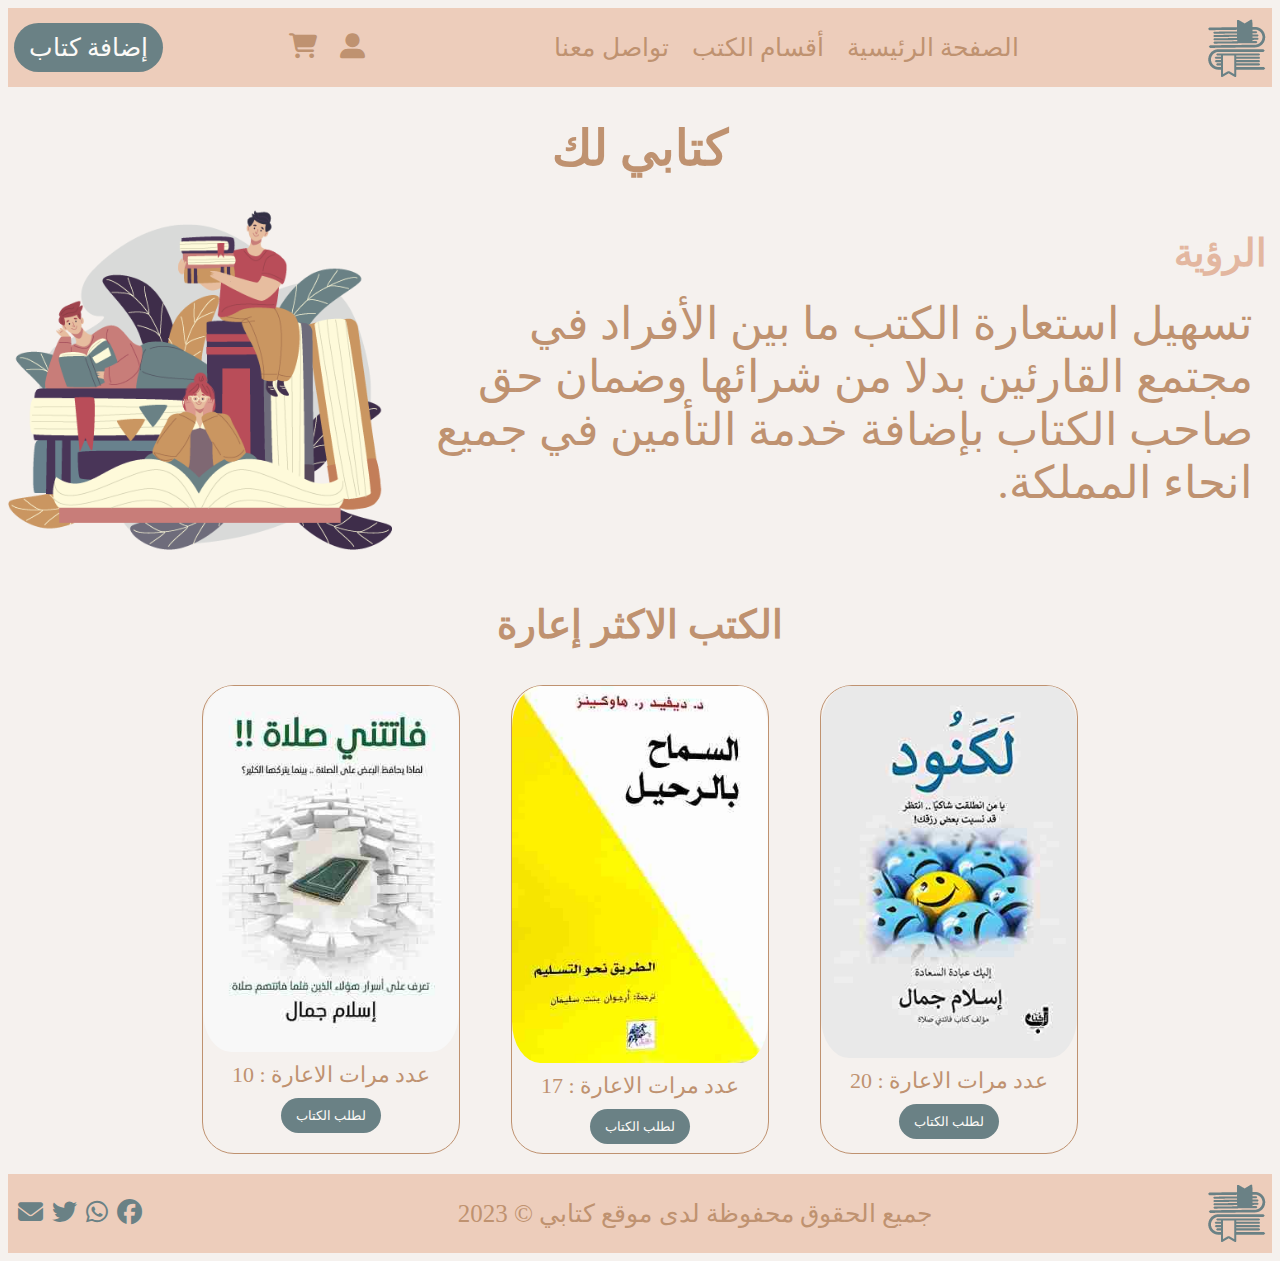
<file: index.htm>
<!DOCTYPE html>
<html lang="en">

<head>
  <meta charset="UTF-8">
  <meta name="viewport" content="width=device-width, initial-scale=1.0">
  <title>Ui Project</title>
  <link rel="stylesheet" href="https://cdnjs.cloudflare.com/ajax/libs/font-awesome/6.4.2/css/all.min.css">
  <link rel="stylesheet" href="style.css">
</head>

<body dir="rtl">

  <!-- start navbar section  -->
  <nav class="navbr">
    <div class="logoDiv">
      <img class="logo" src="./logo.png" alt="logo">
    </div>
    <div class="navList">
      <ul class="ulList">
        <li class="liItem"><a href="/index.html">الصفحة الرئيسية</a> </li>
        <li class="liItem"><a href="/BooksSections.html">أقسام الكتب</a></li>
        <li class="liItem"><a href="#social">تواصل معنا</a></li>
      </ul>
    </div>
    <div class="icons">
      <ul class="iconuL">
        <li class="liItemicon"><a href="/profile.html"><i class="fas fa-user-alt"></i></a></li>
        <li class="liItemicon"><a href="/orderDeatials.html"><i class="fas fa-shopping-cart"></i></a></li>
      </ul>
    </div>
    <div class="AddBook">
      <a href="addBook.html">إضافة كتاب</a>
    </div>
  </nav>

  <!-- end navbar -->

  <!-- start Vision section style -->
  <h1 class="visionSectionHeading">كتابي لك </h1>
  <div class="visionSection">
    <div class="visionText">
      <h2 class="visionHeading">الرؤية</h2>
      <p class="visionParagraph">تسهيل استعارة الكتب ما بين الأفراد في مجتمع القارئين بدلا من شرائها وضمان حق صاحب
        الكتاب بإضافة خدمة التأمين في جميع انحاء المملكة.</p>
    </div>

    <div class="visionImage">
      <img class="visionImageItem" src="visionImage.png" alt="img">

    </div>
  </div>

  <div class="visionSectiontwo">
    <h3 class="visionSectiontwoH">الكتب الاكثر إعارة </h3>

    <div class="visionCrad">
      <div class="visionCradone">
        <img class="visionImage" src="book4.jpg" alt="book">
        <span class="ordertime">عدد مرات الاعارة : 20</span>

        <button class="orderBook">لطلب الكتاب</button>

      </div>

      <div class="visionCradone">
        <img class="visionImage" src="book2.jpg" alt="book">
        <span class="ordertime">عدد مرات الاعارة : 17</span>

        <button class="orderBook">لطلب الكتاب</button>

      </div>

      <div class="visionCradone">
        <img class="visionImage" src="book3.jpg" alt="book">
        <span class="ordertime">عدد مرات الاعارة : 10</span>

        <button class="orderBook">لطلب الكتاب</button>

      </div>

    </div>
  </div>

  <!-- end Vision section style -->

  <!-- start footer -->
  <footer class="footer">
    <div class="logoDiv">
      <img class="logo" src="./logo.png" alt="logo">
    </div>

    <div class="copyright">
      <p class="copyrightP">جميع الحقوق محفوظة لدى موقع كتابي &copy; 2023</p>
    </div>
    <div class="footerList">
      <ul class="fotterulList" id="social">
        <li class="lifooterliItemItem"><i class="fab fa-facebook"></i> </li>
        <li class="footerliItem"> <i class="fab fa-whatsapp"></i></li>
        <li class="footerliItem"><i class="fab fa-twitter"></i> </li>
        <li class="footerliItem"> <i class="fas fa-envelope"></i></li>
      </ul>
    </div>

  </footer>
  <!-- end footer -->

</body>

</html>
</file>
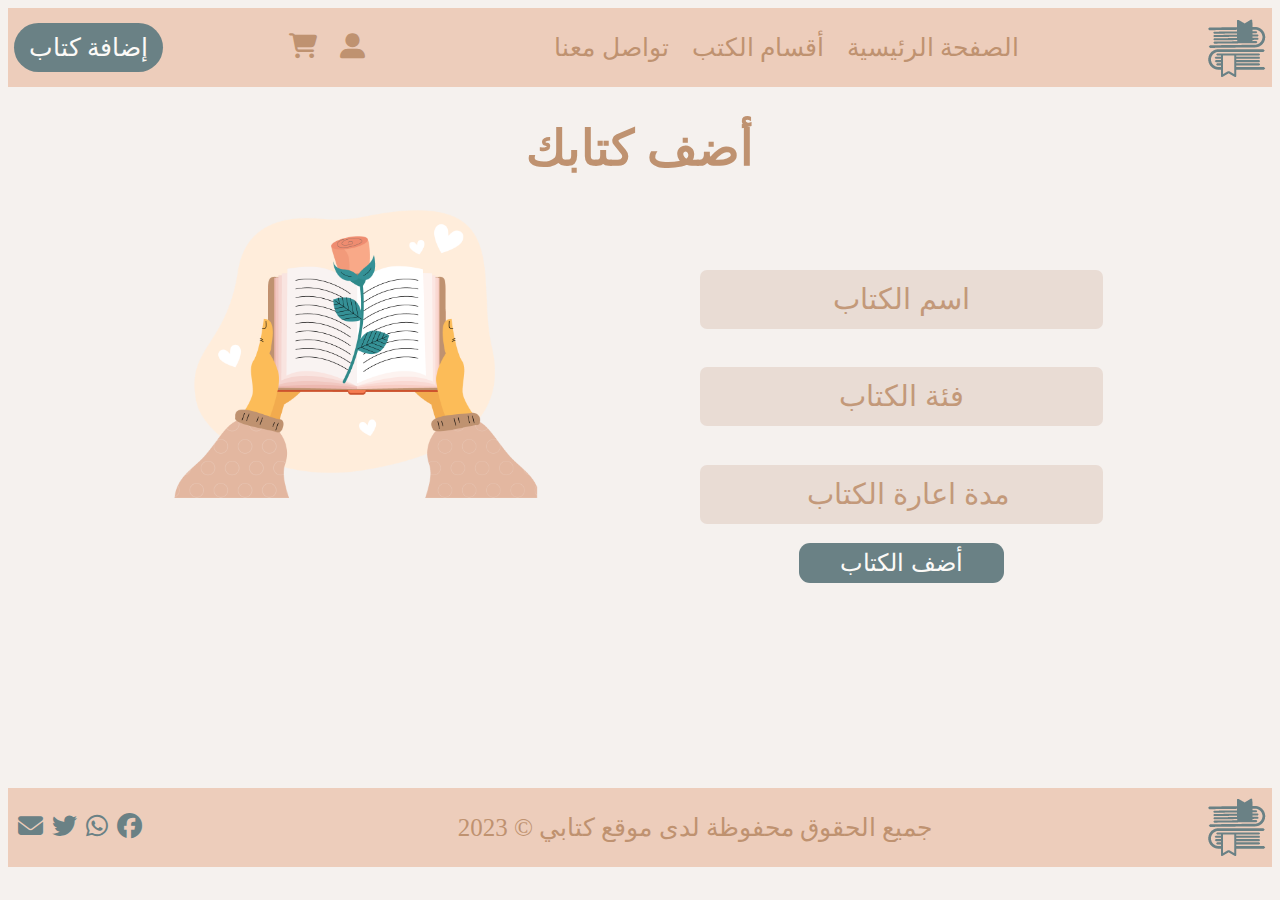
<file: addBook.html>
<!DOCTYPE html>
<html lang="en">

<head>
  <meta charset="UTF-8">
  <meta name="viewport" content="width=device-width, initial-scale=1.0">
  <title>Ui Project</title>
  <link rel="stylesheet" href="https://cdnjs.cloudflare.com/ajax/libs/font-awesome/6.4.2/css/all.min.css">
  <link rel="stylesheet" href="addBookStyle.css">
  <link rel="stylesheet" href="style.css">
</head>

<body dir="rtl">
  <!-- start navbar section  -->
  <nav class="navbr">
    <div class="logoDiv">
      <img class="logo" src="./logo.png" alt="logo">
    </div>
    <div class="navList">
      <ul class="ulList">
        <li class="liItem"><a href="/index.html">الصفحة الرئيسية</a> </li>
        <li class="liItem"><a href="/BooksSections.html">أقسام الكتب</a></li>
        <li class="liItem"><a href="#social">تواصل معنا</a></li>
      </ul>
    </div>
    <div class="icons">
      <ul class="iconuL">
        <li class="liItemicon"><a href="/profile.html"><i class="fas fa-user-alt"></i></a></li>
        <li class="liItemicon"><a href="/orderDeatials.html"><i class="fas fa-shopping-cart"></i></a></li>
      </ul>
    </div>
    <div class="AddBook">
      <a href="addBook.html">إضافة كتاب</a>
    </div>
  </nav>

  <!-- end navbar -->

  <!-- end navbar -->

  <!-- start addBook section   -->
  <h1 class="visionSectionHeading bookHeading"> أضف كتابك </h1>
  <div class="addBookSection">
    <div class="visionSection addBook-Section">
      <div class="visionText ">
        <form class="formsection">

          <input class="input" type="text" name="" id="" placeholder="اسم الكتاب">
          <input class="input" type="text" name="" id="" placeholder="فئة الكتاب">
          <input class="input" type="number" name="" id="" placeholder="مدة اعارة الكتاب">
          <button class="orderBook"> أضف الكتاب </button>
        </form>
      </div>

      <div class="visionImage addBook-image">
        <img class="visionImageItem" src="bookg.png" alt="img">

      </div>
    </div>

  </div>

  <!-- end  addBook section   -->

 <!-- start footer -->
 <footer class="footer">
  <div class="logoDiv">
    <img class="logo" src="./logo.png" alt="logo">
  </div>

  <div class="copyright">
    <p class="copyrightP">جميع الحقوق محفوظة لدى موقع كتابي &copy; 2023</p>
  </div>
  <div class="footerList">
    <ul class="fotterulList" id="social">
      <li class="lifooterliItemItem"><i class="fab fa-facebook"></i> </li>
      <li class="footerliItem"> <i class="fab fa-whatsapp"></i></li>
      <li class="footerliItem"><i class="fab fa-twitter"></i> </li>
      <li class="footerliItem"> <i class="fas fa-envelope"></i></li>
    </ul>
  </div>

</footer>
<!-- end footer -->

</body>

</html>
</file>
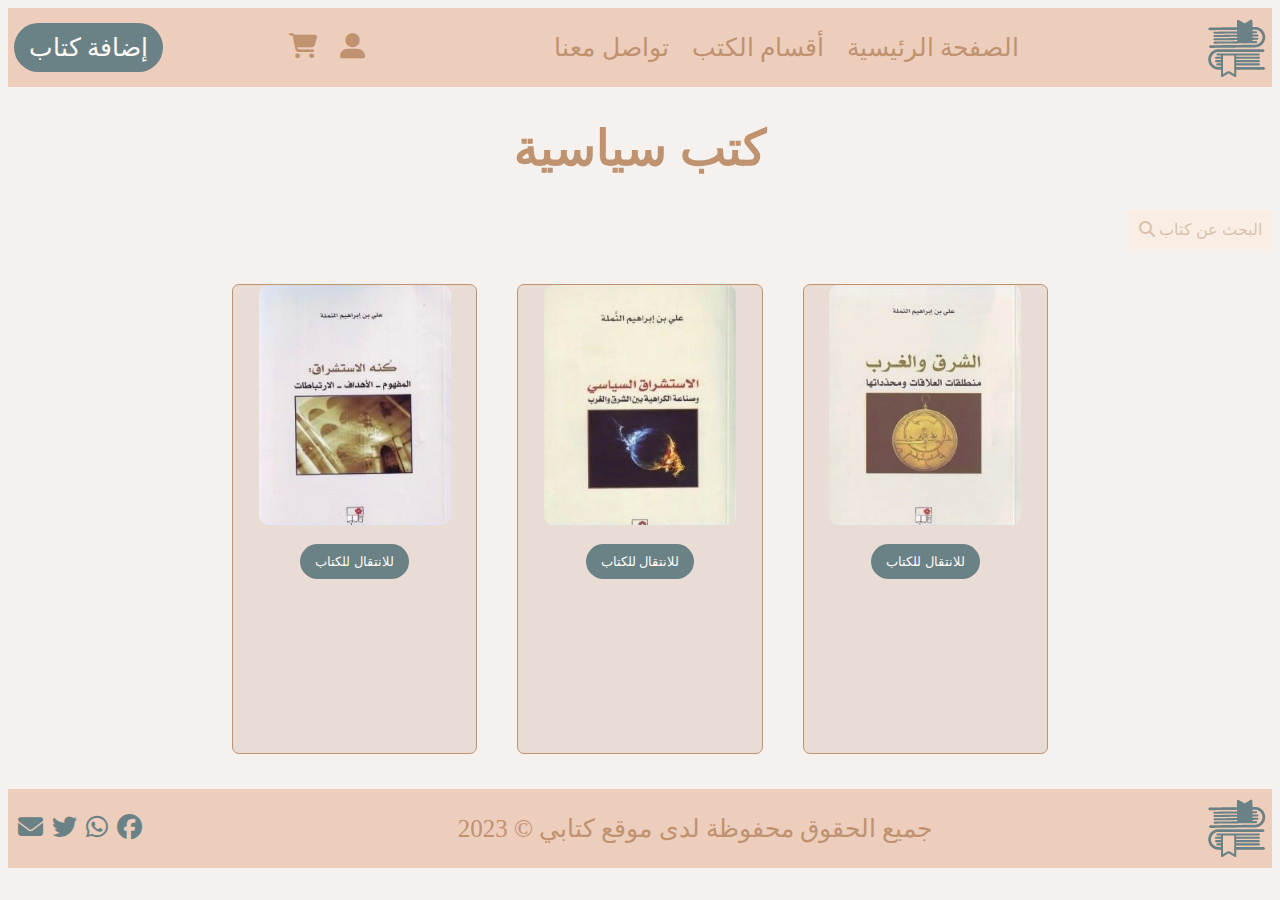
<file: book-section.html>
<!DOCTYPE html>
<html lang="en">

<head>
  <meta charset="UTF-8">
  <meta name="viewport" content="width=device-width, initial-scale=1.0">
  <title>Ui Project</title>
  <link rel="stylesheet" href="https://cdnjs.cloudflare.com/ajax/libs/font-awesome/6.4.2/css/all.min.css">
  <link rel="stylesheet" href="book2-Style.css">
  <link rel="stylesheet" href="bookStyle.css">
  <link rel="stylesheet" href="style.css">
</head>

<body dir="rtl">
<!-- start navbar section  -->
<nav class="navbr">
  <div class="logoDiv">
    <img class="logo" src="./logo.png" alt="logo">
  </div>
  <div class="navList">
    <ul class="ulList">
      <li class="liItem"><a href="/index.html">الصفحة الرئيسية</a> </li>
      <li class="liItem"><a href="/BooksSections.html">أقسام الكتب</a></li>
      <li class="liItem"><a href="#social">تواصل معنا</a></li>
    </ul>
  </div>
  <div class="icons">
    <ul class="iconuL">
      <li class="liItemicon"><a href="/profile.html"><i class="fas fa-user-alt"></i></a></li>
      <li class="liItemicon"><a href="/orderDeatials.html"><i class="fas fa-shopping-cart"></i></a></li>
    </ul>
  </div>
  <div class="AddBook">
    <a href="addBook.html">إضافة كتاب</a>
  </div>
</nav>

<!-- end navbar -->


  <!-- start book section   -->
  <h1 class="visionSectionHeading"> كتب سياسية </h1>

  <div class="searchDiv">
    <label for="">البحث عن كتاب</label>
    <i class="fas fa-search"></i>
  </div>

  <!-- <div class=" bookSection"> -->
  <div class="book2Crad">

    <div class="book2Cradone">
      <img class="book2Image " src="/book5.png"></img>
      <button class="orderBook"> للانتقال للكتاب </button>
    </div>


    <div class="book2Cradone">
      <img class="book2Image " src="/book6.png"></img>
      <button class="orderBook"> للانتقال للكتاب </button>
    </div>

    <div class="book2Cradone">
      <img class="book2Image " src="/book7.png"></img>
      <button class="orderBook"> للانتقال للكتاب </button>
    </div>



  </div>
  <!-- </div> -->


  <!-- end  book section  -->

  <!-- start footer -->
  <footer class="footer">
    <div class="logoDiv">
      <img class="logo" src="./logo.png" alt="logo">
    </div>

    <div class="copyright">
      <p class="copyrightP">جميع الحقوق محفوظة لدى موقع كتابي &copy; 2023</p>
    </div>
    <div class="footerList">
      <ul class="fotterulList" id="social">
        <li class="lifooterliItemItem"><i class="fab fa-facebook"></i> </li>
        <li class="footerliItem"> <i class="fab fa-whatsapp"></i></li>
        <li class="footerliItem"><i class="fab fa-twitter"></i> </li>
        <li class="footerliItem"> <i class="fas fa-envelope"></i></li>
      </ul>
    </div>

  </footer>
  <!-- end footer -->

</body>

</html>
</file>
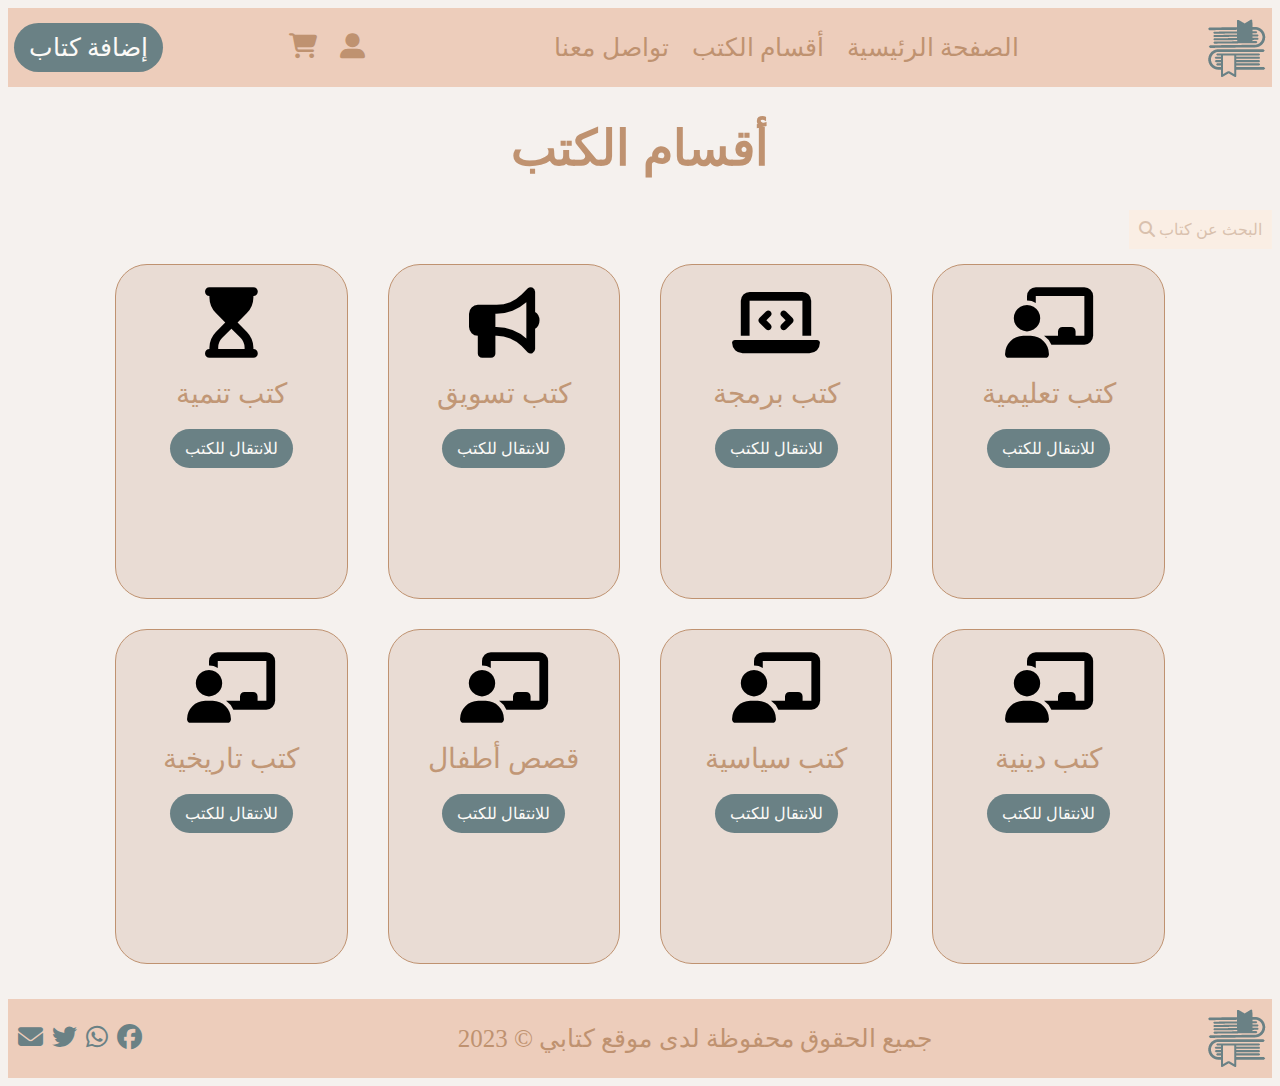
<file: BooksSections.html>
<!DOCTYPE html>
<html lang="en">

<head>
  <meta charset="UTF-8">
  <meta name="viewport" content="width=device-width, initial-scale=1.0">
  <title>Ui Project</title>
  <link rel="stylesheet" href="https://cdnjs.cloudflare.com/ajax/libs/font-awesome/6.4.2/css/all.min.css">
  <link rel="stylesheet" href="bookStyle.css">
  <link rel="stylesheet" href="style.css">
</head>

<body dir="rtl">


  <!-- start navbar section  -->
  <nav class="navbr">
    <div class="logoDiv">
      <img class="logo" src="./logo.png" alt="logo">
    </div>
    <div class="navList">
      <ul class="ulList">
        <li class="liItem"><a href="/index.html">الصفحة الرئيسية</a> </li>
        <li class="liItem"><a href="/BooksSections.html">أقسام الكتب</a></li>
        <li class="liItem"><a href="#social">تواصل معنا</a></li>
      </ul>
    </div>
    <div class="icons">
      <ul class="iconuL">
        <li class="liItemicon"><a href="/profile.html"><i class="fas fa-user-alt"></i></a></li>
        <li class="liItemicon"><a href="/orderDeatials.html"><i class="fas fa-shopping-cart"></i></a></li>
      </ul>
    </div>
    <div class="AddBook">
      <a href="addBook.html">إضافة كتاب</a>
    </div>
  </nav>

  <!-- end navbar -->



  <!-- start book section   -->
  <h1 class="visionSectionHeading"> أقسام الكتب </h1>
  <div class=" booksSection">

    <div class="searchDiv">
      <label for="">البحث عن كتاب</label>
      <i class="fas fa-search"></i>
    </div>

    <div class="bookCrad">


      <div class="bookCradone">

        <i class=" bookImage fas fa-chalkboard-teacher"></i>
        <span class="ordertime"> كتب تعليمية </span>
        <a class="orderBook"  href="book-section.html">للانتقال للكتب </a> 
      </div>

      <div class="bookCradone">
        <i class="bookImage fas fa-laptop-code"></i>
        <span class="ordertime"> كتب برمجة </span>
        <a class="orderBook"  href="book-section.html">للانتقال للكتب </a> 
            </div>

      <div class="bookCradone">
        <i class="bookImage fas fa-bullhorn"></i>
        <span class="ordertime"> كتب تسويق </span>
        <a class="orderBook"  href="book-section.html">للانتقال للكتب </a>       </div>

      <div class="bookCradone">
        <i class="bookImage fas fa-hourglass-start"></i>
        <span class="ordertime"> كتب تنمية </span>
        <a  class="orderBook"  href="book-section.html">للانتقال للكتب </a>       </div>
    </div>

    <div class="bookCrad">


      <div class="bookCradone">
        <i class=" bookImage fas fa-chalkboard-teacher"></i>
        <span class="ordertime"> كتب دينية </span>
        <a class="orderBook"  href="book-section.html">للانتقال للكتب </a>       </div>

      <div class="bookCradone">
        <i class=" bookImage fas fa-chalkboard-teacher"></i>
        <span class="ordertime"> كتب سياسية </span>
        <a class="orderBook"  href="book-section.html">للانتقال للكتب </a>       </div>

      <div class="bookCradone">
        <i class=" bookImage fas fa-chalkboard-teacher"></i>
        <span class="ordertime"> قصص أطفال </span>
        <a class="orderBook" href="book-section.html">للانتقال للكتب </a>       </div>

      <div class="bookCradone">
        <i class=" bookImage fas fa-chalkboard-teacher"></i>
        <span class="ordertime"> كتب تاريخية </span>
        <a class="orderBook" href="book-section.html">للانتقال للكتب </a>       </div>

    </div>



  </div>
  <!-- end  book section  -->

   <!-- start footer -->
   <footer class="footer">
    <div class="logoDiv">
      <img class="logo" src="./logo.png" alt="logo">
    </div>

    <div class="copyright">
      <p class="copyrightP">جميع الحقوق محفوظة لدى موقع كتابي &copy; 2023</p>
    </div>
    <div class="footerList">
      <ul class="fotterulList" id="social">
        <li class="lifooterliItemItem"><i class="fab fa-facebook"></i> </li>
        <li class="footerliItem"> <i class="fab fa-whatsapp"></i></li>
        <li class="footerliItem"><i class="fab fa-twitter"></i> </li>
        <li class="footerliItem"> <i class="fas fa-envelope"></i></li>
      </ul>
    </div>

  </footer>
  <!-- end footer -->

</body>

</html>
</file>
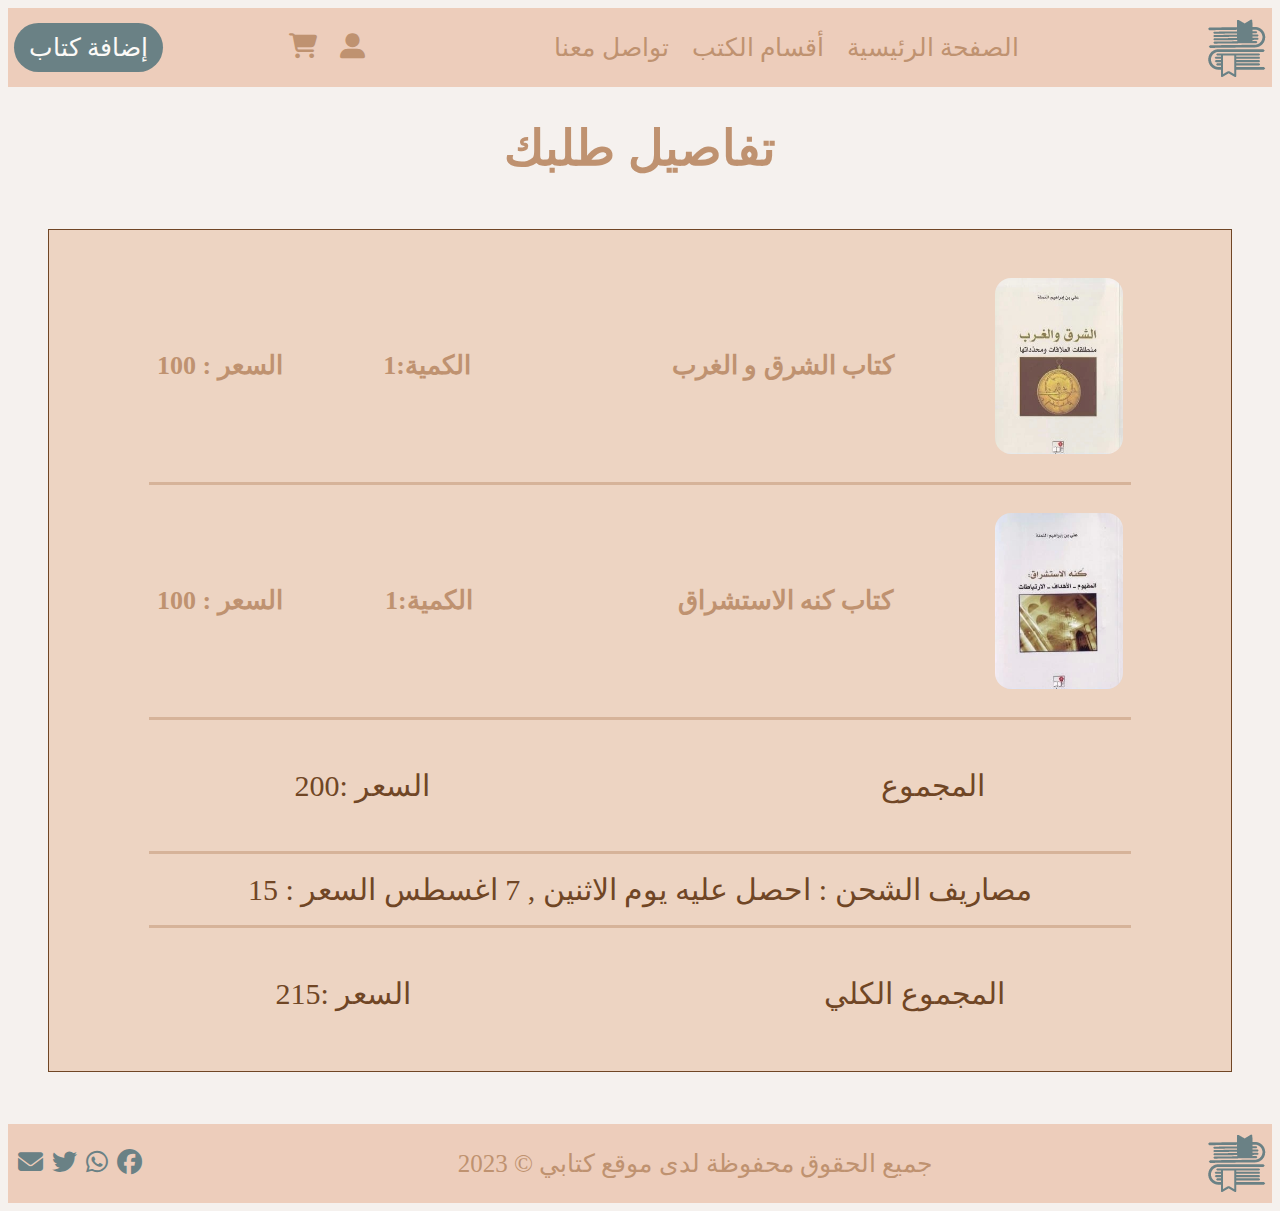
<file: orderDeatials.html>
<!DOCTYPE html>
<html lang="en">

<head>
  <meta charset="UTF-8">
  <meta name="viewport" content="width=device-width, initial-scale=1.0">
  <title>Ui Project</title>
  <link rel="stylesheet" href="https://cdnjs.cloudflare.com/ajax/libs/font-awesome/6.4.2/css/all.min.css">
  <link rel="stylesheet" href="style.css">
  <link rel="stylesheet" href="orderDeatails.css">
</head>

<body dir="rtl">

 <!-- start navbar section  -->
 <nav class="navbr">
  <div class="logoDiv">
    <img class="logo" src="./logo.png" alt="logo">
  </div>
  <div class="navList">
    <ul class="ulList">
      <li class="liItem"><a href="/index.html">الصفحة الرئيسية</a> </li>
      <li class="liItem"><a href="/BooksSections.html">أقسام الكتب</a></li>
      <li class="liItem"><a href="#social">تواصل معنا</a></li>
    </ul>
  </div>
  <div class="icons">
    <ul class="iconuL">
      <li class="liItemicon"><a href="/profile.html"><i class="fas fa-user-alt"></i></a></li>
      <li class="liItemicon"><a href="/orderDeatials.html"><i class="fas fa-shopping-cart"></i></a></li>
    </ul>
  </div>
  <div class="AddBook">
    <a href="addBook.html">إضافة كتاب</a>
  </div>
</nav>

<!-- end navbar -->

  <!-- start orderd section style -->
  <h1 class="visionSectionHeading bookHeading"> تفاصيل طلبك </h1>
  <div class="OrderDetails">
    <div class="OrderDetailsSub">

      <div class="det1">
        <img class="detimage" src="book5.png" alt="">
        <p class="bookname">كتاب الشرق و الغرب</p><br>

        <div class="orderinfo">
          <p class="quantity">الكمية:1 </p>
        </div>

        <div class="orderinfo">
          <p class="price">السعر : 100</p>
        </div>
      </div>
      <hr>

      <div class="det1">
        <img class="detimage" src="book7.png" alt="">
        <p class="bookname">كتاب كنه الاستشراق</p><br>

        <div class="orderinfo">
          <p class="quantity">الكمية:1 </p>
        </div>

        <div class="orderinfo">
          <p class="price">السعر : 100</p>
        </div>
      </div>
      <hr>
      <div class="priceInfo">
        <p class="pricetotal">المجموع</p>
        <p class="pricetotalnumber">السعر :200</p>
      </div>

      <hr>
      <div class="priceInfo">مصاريف الشحن :
        <p class=" pdelevery">احصل عليه يوم الاثنين , 7 اغسطس السعر : 15</p>
      </div>

      <hr>
      <div class="priceInfo">
        <p class="pricetotal"> المجموع الكلي</p>
        <p class="pricetotalnumber">السعر :215</p>
      </div>
    </div>

  </div>


  <!-- end orderd section style -->
 <!-- start footer -->
 <footer class="footer">
  <div class="logoDiv">
    <img class="logo" src="./logo.png" alt="logo">
  </div>

  <div class="copyright">
    <p class="copyrightP">جميع الحقوق محفوظة لدى موقع كتابي &copy; 2023</p>
  </div>
  <div class="footerList">
    <ul class="fotterulList" id="social">
      <li class="lifooterliItemItem"><i class="fab fa-facebook"></i> </li>
      <li class="footerliItem"> <i class="fab fa-whatsapp"></i></li>
      <li class="footerliItem"><i class="fab fa-twitter"></i> </li>
      <li class="footerliItem"> <i class="fas fa-envelope"></i></li>
    </ul>
  </div>

</footer>
<!-- end footer -->

</body>

</html>
</file>
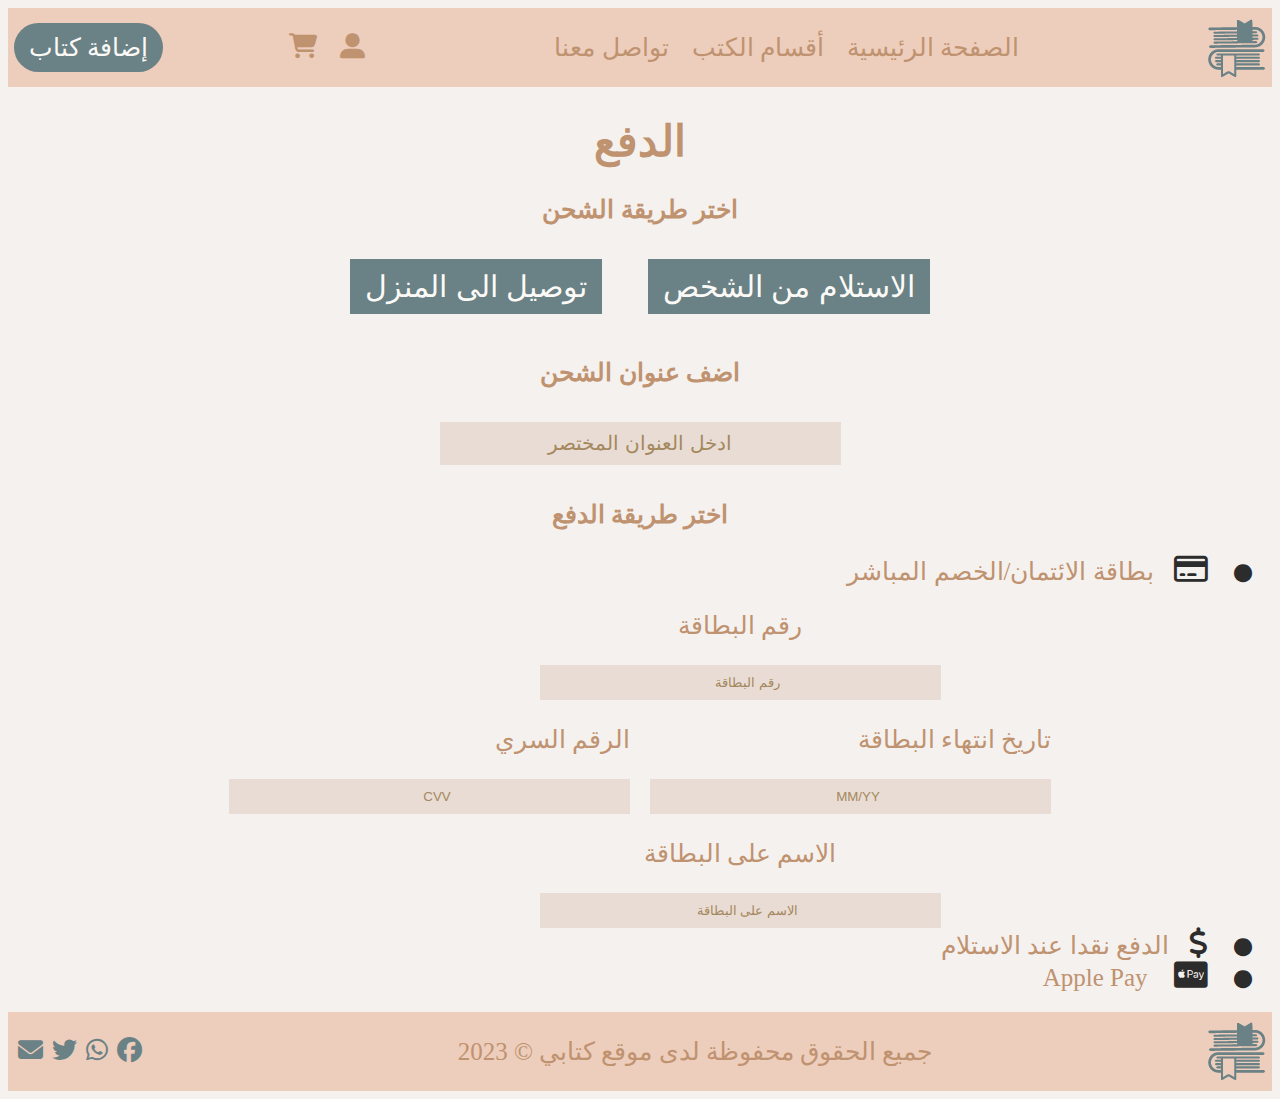
<file: payment.html>
<!DOCTYPE html>
<html lang="en">

<head>
  <meta charset="UTF-8">
  <meta name="viewport" content="width=device-width, initial-scale=1.0">
  <title>Ui Project</title>
  <link rel="stylesheet" href="https://cdnjs.cloudflare.com/ajax/libs/font-awesome/6.4.2/css/all.min.css">
  <link rel="stylesheet" href="style.css">
  <link rel="stylesheet" href="payment.css">
</head>

<body dir="rtl">


<!-- start navbar section  -->
<nav class="navbr">
  <div class="logoDiv">
    <img class="logo" src="./logo.png" alt="logo">
  </div>
  <div class="navList">
    <ul class="ulList">
      <li class="liItem"><a href="/index.html">الصفحة الرئيسية</a> </li>
      <li class="liItem"><a href="/BooksSections.html">أقسام الكتب</a></li>
      <li class="liItem"><a href="#social">تواصل معنا</a></li>
    </ul>
  </div>
  <div class="icons">
    <ul class="iconuL">
      <li class="liItemicon"><a href="/profile.html"><i class="fas fa-user-alt"></i></a></li>
      <li class="liItemicon"><a href="/orderDeatials.html"><i class="fas fa-shopping-cart"></i></a></li>
    </ul>
  </div>
  <div class="AddBook">
    <a href="addBook.html">إضافة كتاب</a>
  </div>
</nav>

<!-- end navbar -->

  <!-- payment section start -->
  <h1 class="headingText">الدفع</h1>
  <p class="deliverP">اختر طريقة الشحن</p>
  <div class="payDiv1">
    <button class="btn1">الاستلام من الشخص</button>
    <button class="btn2"> توصيل الى المنزل </button>
  </div>


  <p class="deliverP"> اضف عنوان الشحن</p>
  <div class="payDiv1">
    <input class="address" type="text" placeholder="ادخل العنوان المختصر">
  </div>

  <p class="deliverP"> اختر طريقة الدفع</p>
  <div class="payDiv2">
    <div>
      <i class="fas fa-circle"></i>
      <i class="far fa-credit-card"></i>بطاقة الائتمان/الخصم المباشر
    </div>
    <div class="cardDeat">
      <p>رقم البطاقة</p>
      <input class="cardNum" type="number" name="" id="" placeholder="رقم البطاقة">
    </div>

    <div class=" cardDeat2">
      <div>
        <p>تاريخ انتهاء البطاقة </p>
        <input type="number" name="" id="" placeholder="MM/YY">
      </div>

      <div>
        <p> الرقم السري</p>
        <input type="number" name="" id="" placeholder="CVV">
      </div>
    </div>


    <div class="cardDeat">
      <p> الاسم على البطاقة</p>
      <input class="cardNum" type="number" name="" id="" placeholder="الاسم على البطاقة">
    </div>

    <div>
      <i class="fas fa-circle"></i>
      <i class="fas fa-dollar-sign"></i>الدفع نقدا عند الاستلام
    </div>

    <div>
      <i class="fas fa-circle"></i>
      <i class="fab fa-cc-apple-pay"></i> Apple Pay
    </div>
  </div>
  <!-- paymnt section end -->


  <!-- start footer -->
  <footer class="footer">
    <div class="logoDiv">
      <img class="logo" src="./logo.png" alt="logo">
    </div>

    <div class="copyright">
      <p class="copyrightP">جميع الحقوق محفوظة لدى موقع كتابي &copy; 2023</p>
    </div>
    <div class="footerList">
      <ul class="fotterulList" id="social">
        <li class="lifooterliItemItem"><i class="fab fa-facebook"></i> </li>
        <li class="footerliItem"> <i class="fab fa-whatsapp"></i></li>
        <li class="footerliItem"><i class="fab fa-twitter"></i> </li>
        <li class="footerliItem"> <i class="fas fa-envelope"></i></li>
      </ul>
    </div>

  </footer>
  <!-- end footer -->

</body>

</html>
</file>
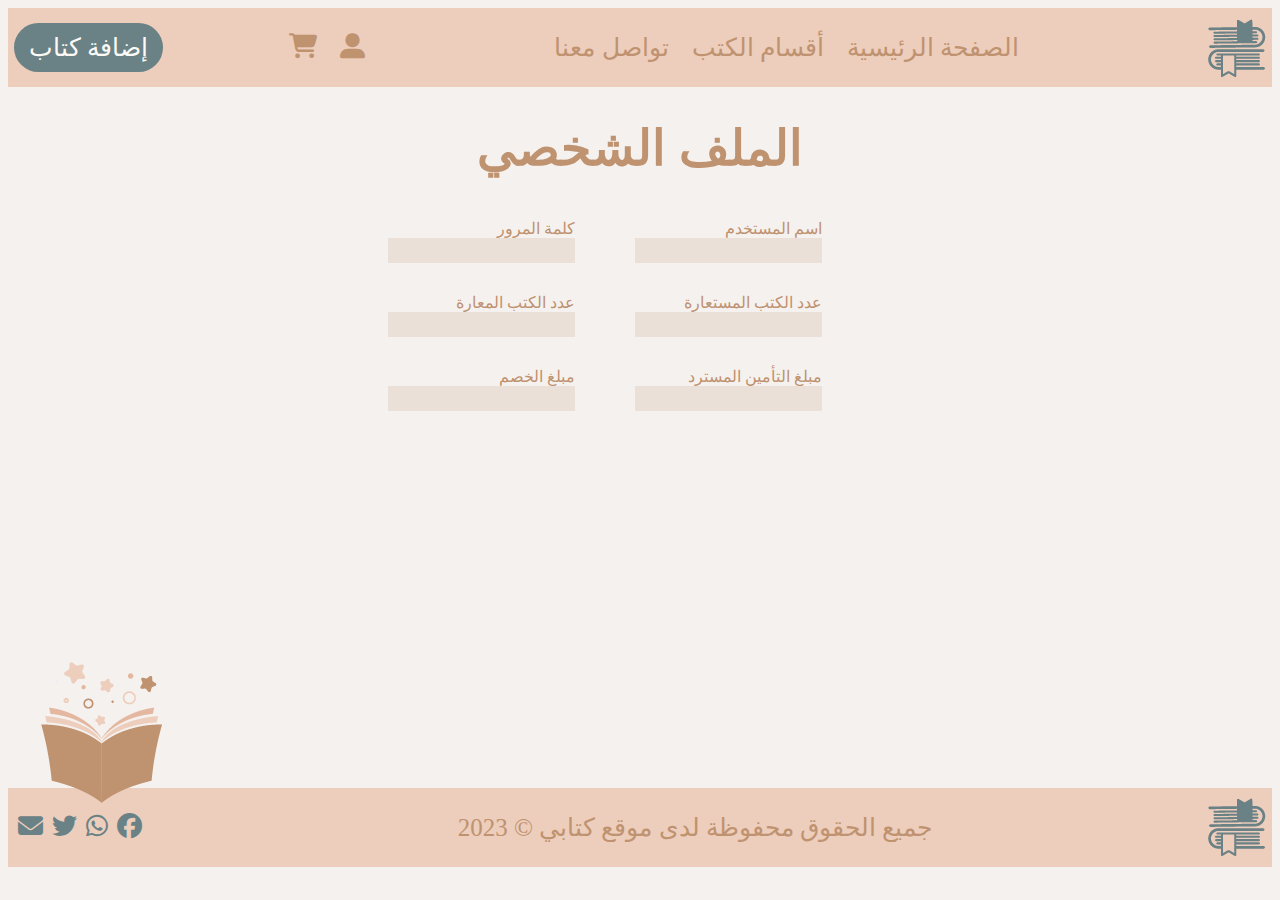
<file: profile.html>
<!DOCTYPE html>
<html lang="en">

<head>
  <meta charset="UTF-8">
  <meta name="viewport" content="width=device-width, initial-scale=1.0">
  <title>Ui Project</title>
  <link rel="stylesheet" href="https://cdnjs.cloudflare.com/ajax/libs/font-awesome/6.4.2/css/all.min.css">
  <link rel="stylesheet" href="style.css">
  <link rel="stylesheet" href="addBookStyle.css">
  <link rel="stylesheet" href="profileStyle.css">
</head>

<body dir="rtl">


 <!-- start navbar section  -->
 <nav class="navbr">
  <div class="logoDiv">
    <img class="logo" src="./logo.png" alt="logo">
  </div>
  <div class="navList">
    <ul class="ulList">
      <li class="liItem"><a href="/index.html">الصفحة الرئيسية</a> </li>
      <li class="liItem"><a href="/BooksSections.html">أقسام الكتب</a></li>
      <li class="liItem"><a href="#social">تواصل معنا</a></li>
    </ul>
  </div>
  <div class="icons">
    <ul class="iconuL">
      <li class="liItemicon"><a href="/profile.html"><i class="fas fa-user-alt"></i></a></li>
      <li class="liItemicon"><a href="/orderDeatials.html"><i class="fas fa-shopping-cart"></i></a></li>
    </ul>
  </div>
  <div class="AddBook">
    <a href="addBook.html">إضافة كتاب</a>
  </div>
</nav>

<!-- end navbar -->

  <!-- start profile section style -->

  <h1 class="visionSectionHeading bookHeading"> الملف الشخصي </h1>
  <div class="profileSection">
    <div class="visionSection addBook-Section">

      <div class="visionText formsectionP  ">
        <form class="formsection formsectionParent">
          <div class="grid">
            <div class="formsectionDiv">
              <label for="">اسم المستخدم</label>
              <input type="text">
            </div>
            <div class="password_grid">
              <div class="formsectionDiv">
                <label for=""> كلمة المرور</label>
                <input type="password">
              </div>
            </div>
            <div class="formsectionDiv">
              <label for="">عدد الكتب المستعارة</label>
              <input type="number">
            </div>

            <div class="book2_grid">
              <div class="formsectionDiv">
                <label for="">عدد الكتب المعارة</label>
                <input type="number">
              </div>
            </div>

            <div class="book3_grid">
              <div class="formsectionDiv">
                <label for="">مبلغ التأمين المسترد</label>
                <input type="number">
              </div>
            </div>

            <div class="book4_grid">
              <div class="formsectionDiv">
                <label for="">مبلغ الخصم </label>
                <input type="number">
              </div>
            </div>
          </div>
      </div>
      </form>
    </div>
  </div>
  
  <div>
    <img class="imageleft" src="/book8.png" alt="">
  </div>

  
  <!-- end profile section style -->

   <!-- start footer -->
   <footer class="footer">
    <div class="logoDiv">
      <img class="logo" src="./logo.png" alt="logo">
    </div>

    <div class="copyright">
      <p class="copyrightP">جميع الحقوق محفوظة لدى موقع كتابي &copy; 2023</p>
    </div>
    <div class="footerList">
      <ul class="fotterulList" id="social">
        <li class="lifooterliItemItem"><i class="fab fa-facebook"></i> </li>
        <li class="footerliItem"> <i class="fab fa-whatsapp"></i></li>
        <li class="footerliItem"><i class="fab fa-twitter"></i> </li>
        <li class="footerliItem"> <i class="fas fa-envelope"></i></li>
      </ul>
    </div>

  </footer>
  <!-- end footer -->

</body>

</html>
</file>
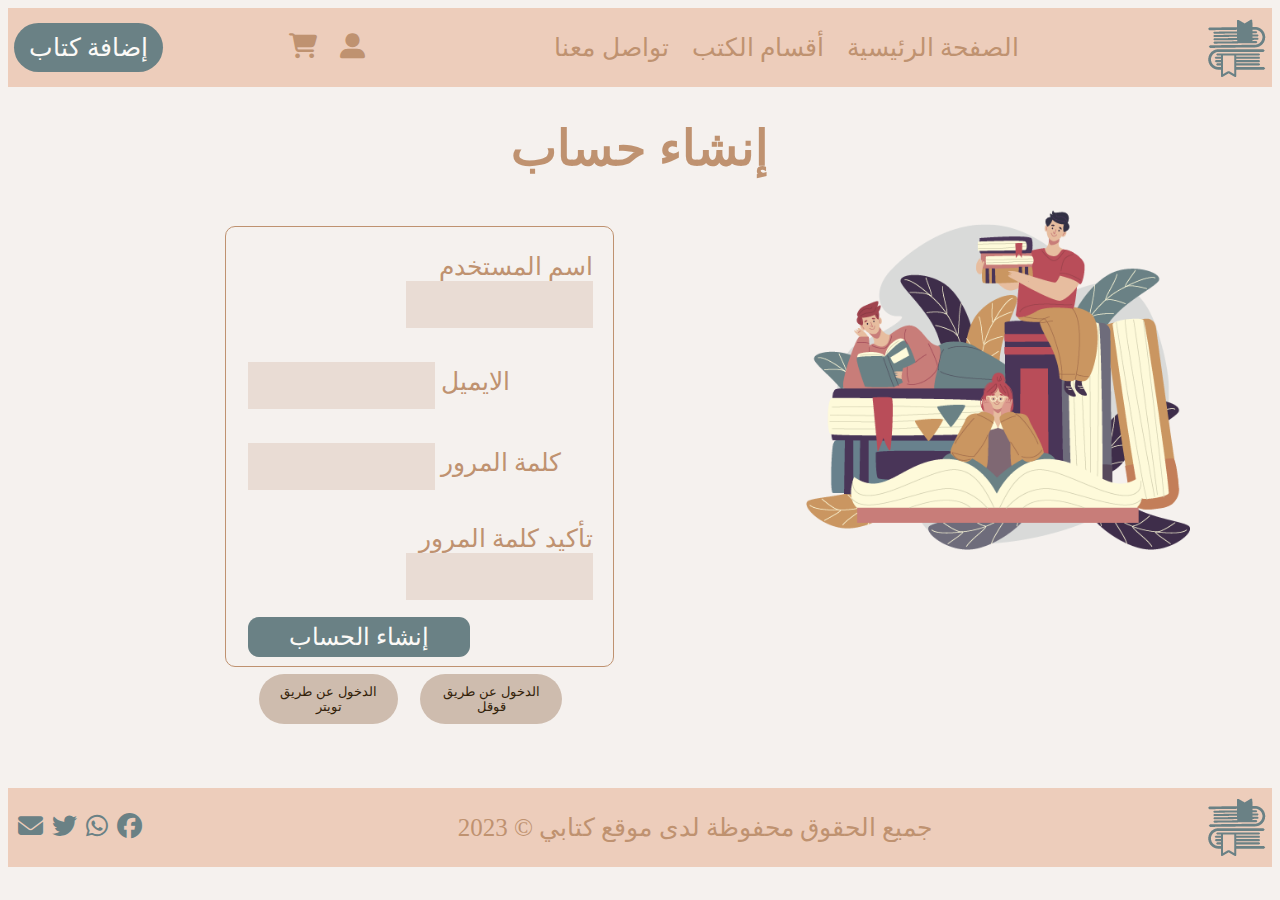
<file: register.html>
<!DOCTYPE html>
<html lang="en">

<head>
  <meta charset="UTF-8">
  <meta name="viewport" content="width=device-width, initial-scale=1.0">
  <title>Ui Project</title>
  <link rel="stylesheet" href="https://cdnjs.cloudflare.com/ajax/libs/font-awesome/6.4.2/css/all.min.css">

  <link rel="stylesheet" href="addBookStyle.css">
  <link rel="stylesheet" href="style.css">
  <link rel="stylesheet" href="regStyle.css">
</head>

<body dir="rtl">


<!-- start navbar section  -->
<nav class="navbr">
  <div class="logoDiv">
    <img class="logo" src="./logo.png" alt="logo">
  </div>
  <div class="navList">
    <ul class="ulList">
      <li class="liItem"><a href="/index.html">الصفحة الرئيسية</a> </li>
      <li class="liItem"><a href="/BooksSections.html">أقسام الكتب</a></li>
      <li class="liItem"><a href="#social">تواصل معنا</a></li>
    </ul>
  </div>
  <div class="icons">
    <ul class="iconuL">
      <li class="liItemicon"><a href="/profile.html"><i class="fas fa-user-alt"></i></a></li>
      <li class="liItemicon"><a href="/orderDeatials.html"><i class="fas fa-shopping-cart"></i></a></li>
    </ul>
  </div>
  <div class="AddBook">
    <a href="addBook.html">إضافة كتاب</a>
  </div>
</nav>

<!-- end navbar -->



  <!-- end navbar -->

  <!-- start addBook section   -->
  <h1 class="visionSectionHeading bookHeading"> إنشاء حساب </h1>
  <div class="addBookSection">
    <div class="visionSection  reg-Section ">

      <div class="visionImage addBook-image">
        <img class="visionImageItem" src="visionImage.png" alt="img">
      </div>

      <div class="visionText formsectionP  ">
        <form class="formsection formsectionParent">

          <div class="formsectionDiv">
            <label for="">اسم المستخدم</label>
            <input type="text">
          </div>

          <div class="formsectionDiv">
            <label for=""> الايميل </label>
            <input type="email">
          </div>

          <div class="formsectionDiv">
            <label for=""> كلمة المرور</label>
            <input type="password">
          </div>

          <div class="formsectionDiv">
            <label for=""> تأكيد كلمة المرور</label>
            <input type="password">
          </div>



          <button class="orderBook"> إنشاء الحساب </button>
          <div class="regUseAccount">
            <button class="googleaccount">الدخول عن طريق قوقل </button>
            <button class="twitterAccount">الدخول عن طريق تويتر </button>
          </div>
        </form>
      </div>
    </div>

  </div>

  <!-- end  addBook section   -->

 <!-- start footer -->
 <footer class="footer">
  <div class="logoDiv">
    <img class="logo" src="./logo.png" alt="logo">
  </div>

  <div class="copyright">
    <p class="copyrightP">جميع الحقوق محفوظة لدى موقع كتابي &copy; 2023</p>
  </div>
  <div class="footerList">
    <ul class="fotterulList" id="social">
      <li class="lifooterliItemItem"><i class="fab fa-facebook"></i> </li>
      <li class="footerliItem"> <i class="fab fa-whatsapp"></i></li>
      <li class="footerliItem"><i class="fab fa-twitter"></i> </li>
      <li class="footerliItem"> <i class="fas fa-envelope"></i></li>
    </ul>
  </div>

</footer>
<!-- end footer -->

</body>

</html>
</file>
<file: style.css>
body {
  background-color: #f5f1ee;
}
/* start nav style */
.navbr {
  display: flex;
  justify-content: space-between;
  background-color: #edcdbb;
  font-size: 25px;
  color: #bf9270;
}
.navbr .logoDiv {
  display: flex;
  flex-direction: column;
  align-items: center;
  justify-content: center;
  padding-right: 6px;
}
.navbr .ulList,
.navbr .iconuL {
  display: flex;
  justify-content: space-around;
  list-style: none;
}
.navbr .ulList .liItem {
  margin-right: 23px;
}
.navbr .ulList .liItem a,
.navbr .AddBook a {
  text-decoration: none;
  color: #bf9270;
}
.navbr .ulList .liItem a:hover {
  text-decoration: none;
  color: #e3b7a0;
}
.navbr .iconuL .liItemicon {
  margin-right: 23px;
}
.navbr .iconuL .liItemicon a {
  color: #bf9270;
}

.navbr .AddBook {
  display: flex;
  flex-direction: column;
  align-items: center;
  justify-content: center;
  padding-left: 6px;
}
.navbr .AddBook a {
  background: #6a8185;
  border: none;
  padding: 10px 15px;
  border-radius: 47px;
  color: #fcfaf7;
}
.navbr .AddBook a:hover {
  background: #fcfaf7;
  color: #6a8185;
}

/* end nav style */

/* start Vision section style  */
.visionSectionHeading {
  text-align: center;
  color: #bf9270;
  font-size: 49px;
  font-weight: 700;
}

.visionSection {
  display: flex;
  justify-content: space-between;
}
.visionSection .visionHeading {
  padding: 0 5px 0 0;
  font-size: 38px;
  color: #e3b7a0;
  font-weight: 600;
  line-height: 24px;
}
.visionSection .visionParagraph {
  color: #bf9270;
  font-size: 2.8rem;
  margin: 0 19px;
}
.visionSection .visionImage .visionImageItem {
  width: 24rem;
}
.visionSectiontwo {
  margin-top: 48px;
  text-align: center;
  color: #bf9270;
  font-size: 33px;
}

.visionSectiontwo .visionCrad {
  display: flex;
  justify-content: center;
  gap: 51px;
}
.visionSectiontwo .visionCrad .visionCradone {
  display: flex;
  flex-direction: column;
  align-items: center;
  border: 1px solid #bf9270;
  border-radius: 32px;
}

.visionSectiontwo .visionCrad .visionCradone .visionImage {
  max-width: 16rem;
  border-radius: 11%;
  object-fit: cover;
}
.visionSectiontwo .visionCrad .visionCradone .ordertime {
  text-align: center;
  color: #bf9270;
  font-size: 22px;
  margin: 10px;
}
.visionSectiontwo .visionCrad .visionCradone .orderBook {
  background: #6a8185;
  border: none;
  padding: 10px 15px;
  border-radius: 47px;
  color: #fcfaf7;
  margin: 0px 0 9px 0px;
}
.visionSectiontwo .visionCrad .visionCradone .orderBook:hover {
  color: #6a8185;
  background-color: #fcfaf7;
}

/* end Vision section styly  */

/* starty footer style */

.footer {
  display: flex;
  justify-content: space-between;
  background-color: #edcdbb;
  font-size: 25px;
  color: #bf9270;
  margin-top: 20px;
}
.footer .logoDiv {
  display: flex;
  flex-direction: column;
  align-items: center;
  justify-content: center;
  padding-right: 6px;
}
.footer .fotterulList {
  display: flex;
  justify-content: space-around;
  list-style: none;
  gap: 9px;
  padding-left: 10px;
  color: #6a8185;
}
</file>
<file: addBookStyle.css>
.visionSectionHeading.bookHeading {
  text-align: center;
}
.addBook-Section {
  display: flex;
  justify-content: center;
  gap: 17rem;
  margin-bottom: 20px;
}
.addBookSection {
  display: flex;
  justify-content: space-around;
  height: 62vh;
}
.addBookSection .visionText {
  width: 23vw;
}
.addBookSection .visionText .formsection {
  display: flex;
  flex-direction: column;
  width: 27vw;
  align-items: center;
   padding: 41px; 
  height: 13vh; 
}
::placeholder {
  color: #bf9270;
  opacity: 90%;
}
.addBookSection .visionText .formsection .input {
  margin: 1.2rem;
  height: 5vh;
  background: #e9dcd4;
  color: #fff;
  border: none;
  border-radius: 7px;
  text-align: center;
  padding: 13px;
  height: 13vh;
  font-size: 29px;
}
.addBookSection .visionText .formsection .orderBook {
  background: #6a8185;
  border: none;
  padding: 6px 41px;
  border-radius: 11px;
  color: #fcfaf7;
  font-size: 24px;
}
.visionSection .visionImage .visionImageItem {
  width: 27rem;}
</file>
<file: book2-Style.css>
.book2Crad {
  margin: 20px;
  display: flex;
  justify-content: center;
  gap: 10px;
}

.book2Crad .book2Cradone {
  display: flex;
  flex-direction: column;
  align-items: center;
  gap: 19px;
  border: 1px solid #bf9270;
  border-radius: 7px;
  background: #e9dcd4;
  width: 19vw;
  height: 52vh;
  margin: 15px 15px;
}

.book2Crad .book2Cradone .book2Image {
  width: 12rem;
  border-radius: 9px;
}

.book2Crad .book2Cradone .orderBook {
  background: #6a8185;
  border: none;
  padding: 10px 15px;
  border-radius: 47px;
  color: #fcfaf7;
}
.book2Crad .book2Cradone .orderBook:hover {
  background-color: #fcfaf7;
  color: #6a8185;
}
</file>
<file: bookStyle.css>
.searchDiv {
  background: #ffeddb;
  opacity: 50%;
  padding: 10px;
  text-align: center;
  width: fit-content;
  color: #bf9270;
}

.booksSection .bookCrad {
  display: flex;
  justify-content: center;
  gap: 10px;
}

.booksSection .bookCrad .bookCradone {
  display: flex;
  flex-direction: column;
  align-items: center;
  gap: 19px;
  border: 1px solid #bf9270;
  border-radius: 32px;
  background: #e9dcd4;
  width: 18vw;
  height: 37vh;
  margin: 15px 15px;
}
.booksSection .bookCrad .bookCradone .bookImage {
  font-size: 4.4rem;
  margin-top: 23px;
}
.booksSection .bookCrad .bookCradone .ordertime {
  font-size: 28px;
  color: #c19776;
}
.booksSection .bookCrad .bookCradone .orderBook {
  background: #6a8185;
  border: none;
  padding: 10px 15px;
  border-radius: 47px;
  color: #fcfaf7;
  text-decoration: none;
}
.booksSection .bookCrad .bookCradone .orderBook:hover  {
  background-color: #fcfaf7;
  color: #6a8185;
}
</file>
<file: orderDeatails.css>
.visionSectionHeading.bookHeading {
  text-align: center;
}

.OrderDetails {
  background-color: #edd4c2;
  border: 1px solid #704625;
  margin: 52px 40px;
  padding: 20px;
}

.det1 {
  display: flex;
  justify-content: space-between;
  align-items: center;
  margin: 28px 88px;
}
.det1 .detimage {
  width: 8rem;
  height: 11rem;
  border-radius: 1rem;
}
.det1 .bookname,
.det1 .orderinfo .quantity,
.det1 .orderinfo .price {
  font-size: 26px;
  color: #bf9270;
  font-weight: 700;
}
hr {
  width: 86%;
  height: 3px;
  margin-left: auto;
  margin-right: auto;
  background-color: #bf9270;
  opacity: 50%;
  border: 0 none;
}
.priceInfo {
  display: flex;
  justify-content: space-around;
  font-size: 30px;
  color: #704625;
  padding: 10px 0;
}
.pdelevery {
  display: contents;
}
</file>
<file: payment.css>
.headingText {
  color: #bf9270;
  text-align: center;
  font-size: 43px;
}
.deliverP {
  font-weight: 700;
  font-size: 25px;
  color: #bf9270;
  text-align: center;
}

.payDiv1 {
  display: flex;
  justify-content: center;
  padding: 10px;
  gap: 46px;
}
.payDiv1 .btn1,
.payDiv1 .btn2 {
  background: #6a8185;
  border: none;
  padding: 10px 15px;
  font-size: 30px;
  color: #fcfaf7;
  margin: 0px 0 9px 0px;
}
.payDiv1 .address {
  background-color: #ccc;
  background-color: #e9dcd4;
  border: none;
  padding: 10px 68px;
  font-size: 20px;
  text-align: center;
}
::placeholder {
  color: #bf9270;
  color: #a4885e;
}

.payDiv2 {
  font-size: 25px;
  margin: 0 20px;
  color: #bf9270;
}
.payDiv2 i {
  font-size: 30px;
  color: #2c2c2c;
  margin: 0 20px;
}
.payDiv2 .fa-circle {
  font-size: 18px;
  margin: 0;
}
.payDiv2 .cardDeat {
  text-align: center;
  width: 64rem;
}
.payDiv2 .cardDeat .cardNum {
  padding: 10px 7rem;
  border: none;
  background-color: #e9dcd4;
  text-align: center;
}
.payDiv2 .cardDeat2 {
  display: flex;
  justify-content: center;
  gap: 20px;
}
.payDiv2 .cardDeat2 input {
  padding: 10px 7rem;
  border: none;
  background-color: #e9dcd4;
  text-align: center;
}
</file>
<file: profileStyle.css>
.visionSectionHeading.bookHeading {
  text-align: center;
}

.addBook-Section {
  display: flex;
  justify-content: center;
  gap: 17rem;
  margin-bottom: 50px;
}
.profileSection {
  display: flex;
  justify-content: space-around;
  height: 62vh;
}
.grid {
  display: grid;
  grid-template-columns: auto auto auto;
  grid-template-rows: auto auto auto;
  gap: 30px;
}
.password_grid {
  grid-column: 3/4;
}
.book2_grid {
  grid-column: 3/4;
  grid-row: 2/3;
}
.book3_grid {
  grid-row: 3/4;
}
.book4_grid {
  grid-column: 3/4;
  grid-row: 3/4;
}

.profileSection .visionText {
  width: 23vw;
}
.profileSection .visionText .formsection {
  display: flex;
  flex-direction: column;
  width: 27vw;
  align-items: center;
  padding: 9px;
  height: 13vh;
}
::placeholder {
  color: #bf9270;
  opacity: 90%;
}
.profileSection .visionText .formsection .input {
  margin: 1.2rem;
  width: 20vw;
  /* height: 5vh; */
  background: #e9dcd4;
  color: #fff;
  border: none;
  border-radius: 7px;
  text-align: center;
  padding: 13px;
  /* height: 13vh; */
  font-size: 29px;
}
.profileSection .visionText .formsection .orderBook {
  background: #6a8185;
  border: none;
  padding: 6px 41px;
  border-radius: 11px;
  color: #fcfaf7;
  font-size: 24px;
}

.formsectionDiv label {
  color: #bf9270;
}
.formsectionDiv input {
  background-color: #ebe0d7;
  padding: 5px;
  border: none;
}

.imageleft {
  position: absolute;
  left: 41px;
  bottom: 97px;
}
</file>
<file: regStyle.css>
.addBookSection .visionText {
  width: 36vw;
}
.addBookSection .visionText .formsectionParent .formsection {
  display: flex;
  flex-direction: column;
  width: 27vw;
  align-items: baseline;
  padding: 9px;
  height: 13vh;
}
.addBookSection .visionSection.formsectionP {
  height: 30rem;
}

.addBookSection .visionSection .visionText .formsectionParent {
  height: 22rem;
  align-items: baseline;
  padding: 8px 20px 79px 22px;
  margin: 16px 0;
  border-radius: 10px;
  border: 1px solid #bf9270;
}
.addBookSection .reg-Section {
  display: flex;
  justify-content: space-around;
  gap: 12rem;
  margin-bottom: 41px;
}
.addBookSection .visionText {
  width: 41vw;
}

.addBookSection .visionSection .visionText .formsectionParent .formsectionDiv {
  padding: 17px 0;
  font-size: 25px;
  color: #bf9270;
}

.addBookSection
  .visionSection
  .visionText
  .formsectionParent
  .formsectionDiv
  input {
  padding: 16px 5px;
  border: none;
  background: #e9dcd4;
}
.regUseAccount {
  margin: 10px 10px;
  display: flex;
  justify-content: center;
}
.regUseAccount button {
  background: #cebcae;
  border: none;
  padding: 10px 13px;
  border-radius: 47px;
  color: #332209;
  margin: 7px 11px;
}
</file>
